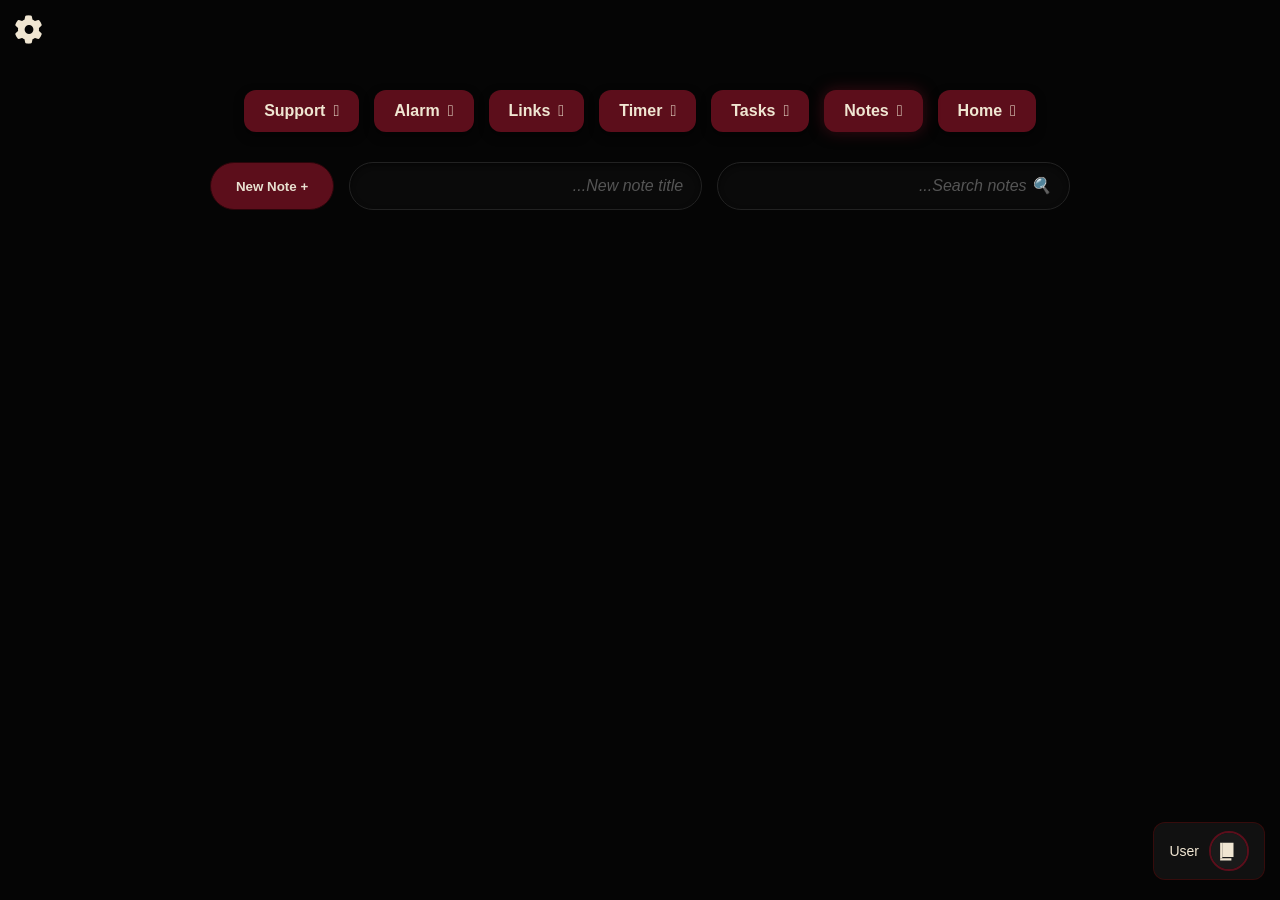
<file: notes.html>
<!DOCTYPE html>
<html lang="fa" dir="rtl">
<head>
    <meta charset="UTF-8">
    <meta name="viewport" content="width=device-width, initial-scale=1.0">
    <title>Notes - My Study Planner</title>
    <link rel="icon" type="image/png" href="icon-192x192.png">
    <link rel="stylesheet" href="https://cdnjs.cloudflare.com/ajax/libs/font-awesome/6.4.0/css/all.min.css">
    <link rel="stylesheet" href="style.css">
    <script src="app-loader.js"></script>
    <style>
        :root {
            --bg-main: #050505; --bg-card: #111111; --burgundy-dark: #2a050a;
            --burgundy-light: #5c0e1b; --cream: #e8e0d0; --beige: #a89b8c; --hanai: #7a3e28;
        }
        * { margin: 0; padding: 0; box-sizing: border-box; font-family: 'Segoe UI', Tahoma, Geneva, Verdana, sans-serif; }
        body { background-color: var(--bg-main); color: var(--cream); display: flex; justify-content: center; min-height: 100vh; padding: 20px; }
        
        .app-wrapper { width: 100%; max-width: 900px; display: flex; flex-direction: column; gap: 20px; }

        .navbar { display: flex; justify-content: center; gap: 15px; flex-wrap: wrap; margin-bottom: 10px; }
        .nav-btn {
            background-color: var(--bg-card); color: var(--beige); text-decoration: none;
            padding: 10px 20px; border-radius: 12px; border: 1px solid var(--burgundy-dark);
            display: flex; align-items: center; gap: 8px; font-weight: bold; transition: all 0.3s ease;
            box-shadow: 0 4px 10px rgba(0,0,0,0.5);
        }
        .nav-btn:hover { background-color: var(--burgundy-dark); color: var(--cream); transform: translateY(-2px); }
        .nav-btn.active { background-color: var(--burgundy-light); color: var(--cream); border-color: var(--cream); box-shadow: 0 0 15px rgba(92, 14, 27, 0.6); }

        .controls { display: flex; gap: 15px; margin-bottom: 15px; flex-wrap: wrap; }
        .search-box, .new-note-input {
            flex: 1; min-width: 200px; padding: 14px 18px; 
            background-color: #0a0a0a; border: 1px solid #222; border-radius: 30px;
            color: var(--cream); outline: none; font-size: 1rem; transition: all 0.3s ease;
            box-shadow: inset 0 2px 5px rgba(0,0,0,0.5);
        }
        .search-box:focus, .new-note-input:focus { border-color: var(--burgundy-light); background-color: #111; box-shadow: 0 0 15px rgba(92, 14, 27, 0.3); }
        ::placeholder { color: #555; font-style: italic; }
        
        .btn-primary { background-color: var(--burgundy-light); color: var(--cream); border: 1px solid var(--burgundy-dark); padding: 12px 25px; border-radius: 30px; cursor: pointer; font-weight: bold; transition: 0.3s; }
        .btn-primary:hover { background-color: var(--burgundy-dark); transform: scale(1.05); }

        .notes-list { display: grid; grid-template-columns: repeat(auto-fill, minmax(200px, 1fr)); gap: 15px; margin-bottom: 20px; }
        .note-card { background-color: var(--bg-card); border: 1px solid var(--burgundy-dark); padding: 15px; border-radius: 12px; cursor: pointer; transition: 0.3s; box-shadow: 0 4px 6px rgba(0,0,0,0.3); }
        .note-card:hover { border-color: var(--hanai); transform: translateY(-3px); }
        .note-card.active { border-color: var(--cream); background-color: var(--burgundy-dark); }
        .note-title { font-size: 1.1rem; font-weight: bold; margin-bottom: 8px; color: var(--cream); }
        .note-preview { font-size: 0.85rem; color: var(--beige); white-space: nowrap; overflow: hidden; text-overflow: ellipsis; }

        .editor-container { background-color: var(--bg-card); border: 1px solid var(--burgundy-dark); border-radius: 15px; padding: 20px; display: none; flex-direction: column; gap: 15px; box-shadow: 0 10px 30px rgba(0,0,0,0.8); }
        .editor-header { display: flex; justify-content: space-between; align-items: center; }
        .editor-title { font-size: 1.2rem; color: var(--burgundy-light); font-weight: bold; }
        .delete-note-btn { color: var(--burgundy-light); background: none; border: none; cursor: pointer; font-size: 1.2rem; transition: 0.3s; }
        .delete-note-btn:hover { color: red; transform: scale(1.2); }

        .highlighter-tools { display: flex; align-items: center; gap: 10px; margin-bottom: 10px; padding-bottom: 15px; border-bottom: 1px solid var(--burgundy-dark); flex-wrap: wrap;}
        .highlighter-btn { background: #333; color: var(--cream); border: none; padding: 8px 15px; border-radius: 8px; cursor: pointer; font-weight: bold; display: flex; align-items: center; gap: 5px; transition: 0.3s; }
        .highlighter-btn.active { background: var(--burgundy-light); box-shadow: 0 0 10px rgba(92,14,27,0.8); }
        
        .colors-container { display: none; gap: 10px; }
        .colors-container.show { display: flex; }
        
        .color-btn { width: 30px; height: 30px; border-radius: 50%; border: 2px solid var(--beige); cursor: pointer; transition: 0.2s; }
        .color-btn:hover { transform: scale(1.15); border-color: var(--cream); }
        .color-btn.selected { border-color: var(--cream); transform: scale(1.15); box-shadow: 0 0 10px rgba(255,255,255,0.5); }

        .notepad {
            width: 100%; min-height: 300px; padding: 15px; background-color: #1a1a1a;
            border: 1px solid var(--burgundy-dark); border-radius: 10px; color: var(--cream);
            font-size: 1.2rem; line-height: 2; outline: none; overflow-y: auto;
            -webkit-user-select: text; user-select: text;
            /* این دو خط مشکل جهت متن رو حل می‌کنن */
            unicode-bidi: plaintext; 
            text-align: start;
        }
        .notepad:focus { border-color: var(--burgundy-light); box-shadow: 0 0 10px rgba(92,14,27,0.3); }

        .notepad.eraser-mode { cursor: cell; -webkit-user-select: none; user-select: none; }
        
        .word-highlight { border-radius: 4px; padding: 2px 4px; margin: 0 2px; cursor: pointer; transition: 0.2s; }
        .word-highlight:hover { opacity: 0.8; }

        .modal-overlay { display: none; position: fixed; top: 0; left: 0; width: 100%; height: 100%; background-color: rgba(0, 0, 0, 0.85); backdrop-filter: blur(5px); z-index: 1000; justify-content: center; align-items: center; }
        .modal-box { background-color: var(--bg-card); border: 1px solid var(--burgundy-light); padding: 30px; border-radius: 20px; width: 90%; max-width: 350px; box-shadow: 0 20px 50px rgba(0,0,0,0.9); animation: fadeIn 0.3s ease; text-align: center; }
        .modal-box h3 { color: var(--cream); margin-bottom: 15px; }
        .modal-btns { display: flex; gap: 10px; margin-top: 20px; }
        .btn-modal { flex: 1; padding: 12px; border-radius: 10px; font-weight: bold; cursor: pointer; border: none; transition: 0.3s; }
        .btn-yes { background-color: var(--burgundy-light); color: var(--cream); }
        .btn-yes:hover { background-color: var(--burgundy-dark); }
        .btn-no { background-color: #333; color: var(--cream); }
        .btn-no:hover { background-color: #555; }

        @keyframes fadeIn { from { opacity: 0; transform: scale(0.9); } to { opacity: 1; transform: scale(1); } }
    </style>
</head>
<body>

<div class="app-wrapper">
    <nav class="navbar">
        <a href="index.html" class="nav-btn"><i class="fa-solid fa-house"></i> Home</a>
        <a href="notes.html" class="nav-btn active"><i class="fa-solid fa-book-open"></i> Notes</a>
        <a href="tasks.html" class="nav-btn"><i class="fa-solid fa-list-check"></i> Tasks</a>
        <a href="timer.html" class="nav-btn"><i class="fa-solid fa-clock"></i> Timer</a>
        <a href="links.html" class="nav-btn"><i class="fa-solid fa-link"></i> Links</a>
        <a href="alarm.html" class="nav-btn"><i class="fa-solid fa-bell"></i> Alarm</a>
        <a href="support.html" class="nav-btn"><i class="fa-solid fa-headset"></i> Support</a>
    </nav>

    <div class="controls">
        <input type="text" class="search-box" id="searchBox" placeholder="🔍 Search notes..." oninput="renderNotes()">
        <input type="text" class="new-note-input" id="newNoteTitle" placeholder="New note title...">
        <button class="btn-primary" onclick="createNote()"><i class="fa-solid fa-plus"></i> New Note</button>
    </div>

    <div class="notes-list" id="notesList"></div>

    <div class="editor-container" id="editorContainer">
        <div class="editor-header">
            <div class="editor-title" id="currentNoteTitle"></div>
            <button class="delete-note-btn" onclick="askDeleteNote()"><i class="fa-solid fa-trash"></i></button>
        </div>
        
        <div class="highlighter-tools">
            <button class="highlighter-btn" id="highlighterBtn" onclick="toggleColors()">
                <i class="fa-solid fa-highlighter"></i> Highlighter
            </button>
            <div class="colors-container" id="colorsContainer">
                <div class="color-btn" style="background: #e6d5a8;" onclick="selectColor('#e6d5a8', '#000', this)"></div>
                <div class="color-btn" style="background: rgba(128, 0, 32, 0.7);" onclick="selectColor('rgba(128, 0, 32, 0.7)', '#fff', this)"></div>
                <div class="color-btn" style="background: #556b2f;" onclick="selectColor('#556b2f', '#fff', this)"></div>
                <div class="color-btn" style="background: #1a2a3a;" onclick="selectColor('#1a2a3a', '#fff', this)"></div>
                <div class="color-btn" style="background: #a0522d;" onclick="selectColor('#a0522d', '#fff', this)"></div>
            </div>
            <button class="highlighter-btn" id="eraserBtn" onclick="toggleEraser()">
                <i class="fa-solid fa-eraser"></i> Eraser
            </button>
        </div>

        <div class="notepad" id="notepad" contenteditable="true"></div>
    </div>
</div>

<div class="modal-overlay" id="deleteModal">
    <div class="modal-box">
        <h3>Delete Note?</h3>
        <div class="modal-btns">
            <button class="btn-modal btn-yes" onclick="confirmDeleteNote()">Yes</button>
            <button class="btn-modal btn-no" onclick="closeModal('deleteModal')">Cancel</button>
        </div>
    </div>
</div>

<div class="modal-overlay" id="errorModal">
    <div class="modal-box">
        <h3 style="color: var(--burgundy-light);">Oops!</h3>
        <p id="errorText" style="color: var(--beige); margin-bottom: 20px;"></p>
        <button class="btn-modal btn-no" style="width: 100%;" onclick="closeModal('errorModal')">OK</button>
    </div>
</div>

<script>
    let notes = JSON.parse(localStorage.getItem('friendNotesList')) || [];
    let currentNoteId = null;
    let isHighlighterActive = false;
    let isEraserActive = false;
    let activeColor = '#e6d5a8';
    let activeTextColor = '#000';

    function openModal(id) { document.getElementById(id).style.display = 'flex'; }
    function closeModal(id) { document.getElementById(id).style.display = 'none'; }

    function showError(msg) { document.getElementById('errorText').innerText = msg; openModal('errorModal'); }

    function createNote() {
        const titleInput = document.getElementById('newNoteTitle');
        const title = titleInput.value.trim();
        if (!title) { showError("Please enter a title for the note!"); return; }
        const newNote = { id: Date.now().toString(), title: title, content: "" };
        notes.unshift(newNote);
        titleInput.value = '';
        saveData(); renderNotes(); openNote(newNote.id);
    }

    function saveData() { localStorage.setItem('friendNotesList', JSON.stringify(notes)); }

    function renderNotes() {
        const list = document.getElementById('notesList');
        const searchTerm = document.getElementById('searchBox').value.toLowerCase();
        list.innerHTML = '';
        notes.filter(n => n.title.toLowerCase().includes(searchTerm)).forEach(note => {
            const card = document.createElement('div');
            card.className = `note-card ${note.id === currentNoteId ? 'active' : ''}`;
            card.onclick = () => openNote(note.id);
            const tempDiv = document.createElement('div');
            tempDiv.innerHTML = note.content;
            const plainText = tempDiv.textContent || tempDiv.innerText || "";
            card.innerHTML = `<div class="note-title">${note.title}</div><div class="note-preview">${plainText.substring(0, 50) || 'Empty note...'}</div>`;
            list.appendChild(card);
        });
    }

    function openNote(id) {
        const note = notes.find(n => n.id === id);
        if (!note) return;
        currentNoteId = id;
        document.getElementById('editorContainer').style.display = 'flex';
        document.getElementById('currentNoteTitle').innerText = note.title;
        document.getElementById('notepad').innerHTML = note.content;
        renderNotes();
    }

    function askDeleteNote() { if (currentNoteId) openModal('deleteModal'); }
    function confirmDeleteNote() {
        notes = notes.filter(n => n.id !== currentNoteId);
        currentNoteId = null;
        saveData();
        document.getElementById('editorContainer').style.display = 'none';
        renderNotes(); closeModal('deleteModal');
    }

    document.getElementById('notepad').addEventListener('input', function() {
        if (!currentNoteId) return;
        const note = notes.find(n => n.id === currentNoteId);
        if (note) { note.content = this.innerHTML; saveData(); renderNotes(); }
    });

    // --- سیستم ماژیک ---
    function toggleColors() {
        const colors = document.getElementById('colorsContainer');
        const btn = document.getElementById('highlighterBtn');
        colors.classList.toggle('show');
        btn.classList.toggle('active');
        if (!colors.classList.contains('show')) { isHighlighterActive = false; }
        
        if (colors.classList.contains('show') && isEraserActive) {
            toggleEraser();
        }
    }

    function selectColor(bg, fg, element) {
        activeColor = bg; activeTextColor = fg; isHighlighterActive = true;
        document.querySelectorAll('.color-btn').forEach(btn => btn.classList.remove('selected'));
        element.classList.add('selected');

        if (isEraserActive) {
            toggleEraser();
        }
    }

    // --- سیستم پاک‌کن ---
    function toggleEraser() {
        isEraserActive = !isEraserActive;
        const eraserBtn = document.getElementById('eraserBtn');
        const notepad = document.getElementById('notepad');

        if (isEraserActive) {
            isHighlighterActive = false;
            document.getElementById('highlighterBtn').classList.remove('active');
            document.getElementById('colorsContainer').classList.remove('show');

            eraserBtn.classList.add('active');
            notepad.classList.add('eraser-mode');
        } else {
            eraserBtn.classList.remove('active');
            notepad.classList.remove('eraser-mode');
        }
    }

    // --- منطق هایلایت با انتخاب متن ---
    const notepadEl = document.getElementById('notepad');

    function applyHighlight() {
        if (!isHighlighterActive || isEraserActive) return;

        const selection = window.getSelection();
        if (selection.rangeCount === 0) return;

        const range = selection.getRangeAt(0);
        const selectedText = selection.toString().trim();
        if (selectedText.length === 0) return;

        if (!notepadEl.contains(range.commonAncestorContainer)) return;

        const span = document.createElement('span');
        span.className = 'word-highlight';
        span.style.backgroundColor = activeColor;
        span.style.color = activeTextColor;

        span.appendChild(range.extractContents());
        range.insertNode(span);
        selection.removeAllRanges();
        notepadEl.dispatchEvent(new Event('input'));
    }

    notepadEl.addEventListener('mouseup', function(e) {
        setTimeout(applyHighlight, 10);
    });

    notepadEl.addEventListener('touchend', function(e) {
        if (isEraserActive) return;
        setTimeout(applyHighlight, 50);
    });

    // --- منطق پاک‌کن (کشیدن) ---
    let isDrawing = false;

    function eraseAtPoint(x, y) {
        const element = document.elementFromPoint(x, y);
        if (element && element.classList.contains('word-highlight')) {
            const text = element.innerText;
            const textNode = document.createTextNode(text);
            element.parentNode.replaceChild(textNode, element);
            notepadEl.dispatchEvent(new Event('input'));
        }
    }

    notepadEl.addEventListener('mousedown', function(e) {
        if (isEraserActive) {
            isDrawing = true;
            eraseAtPoint(e.clientX, e.clientY);
            e.preventDefault();
        }
    });

    notepadEl.addEventListener('mousemove', function(e) {
        if (isDrawing && isEraserActive) {
            eraseAtPoint(e.clientX, e.clientY);
            e.preventDefault();
        }
    });

    document.addEventListener('mouseup', function() {
        isDrawing = false;
    });

    notepadEl.addEventListener('touchstart', function(e) {
        if (isEraserActive) {
            isDrawing = true;
            const touch = e.touches[0];
            eraseAtPoint(touch.clientX, touch.clientY);
            e.preventDefault();
        }
    }, { passive: false });

    notepadEl.addEventListener('touchmove', function(e) {
        if (isDrawing && isEraserActive) {
            const touch = e.touches[0];
            eraseAtPoint(touch.clientX, touch.clientY);
            e.preventDefault();
        }
    }, { passive: false });

    document.addEventListener('touchend', function() {
        isDrawing = false;
    });

    renderNotes();
</script>

</body>
</html>
</file>
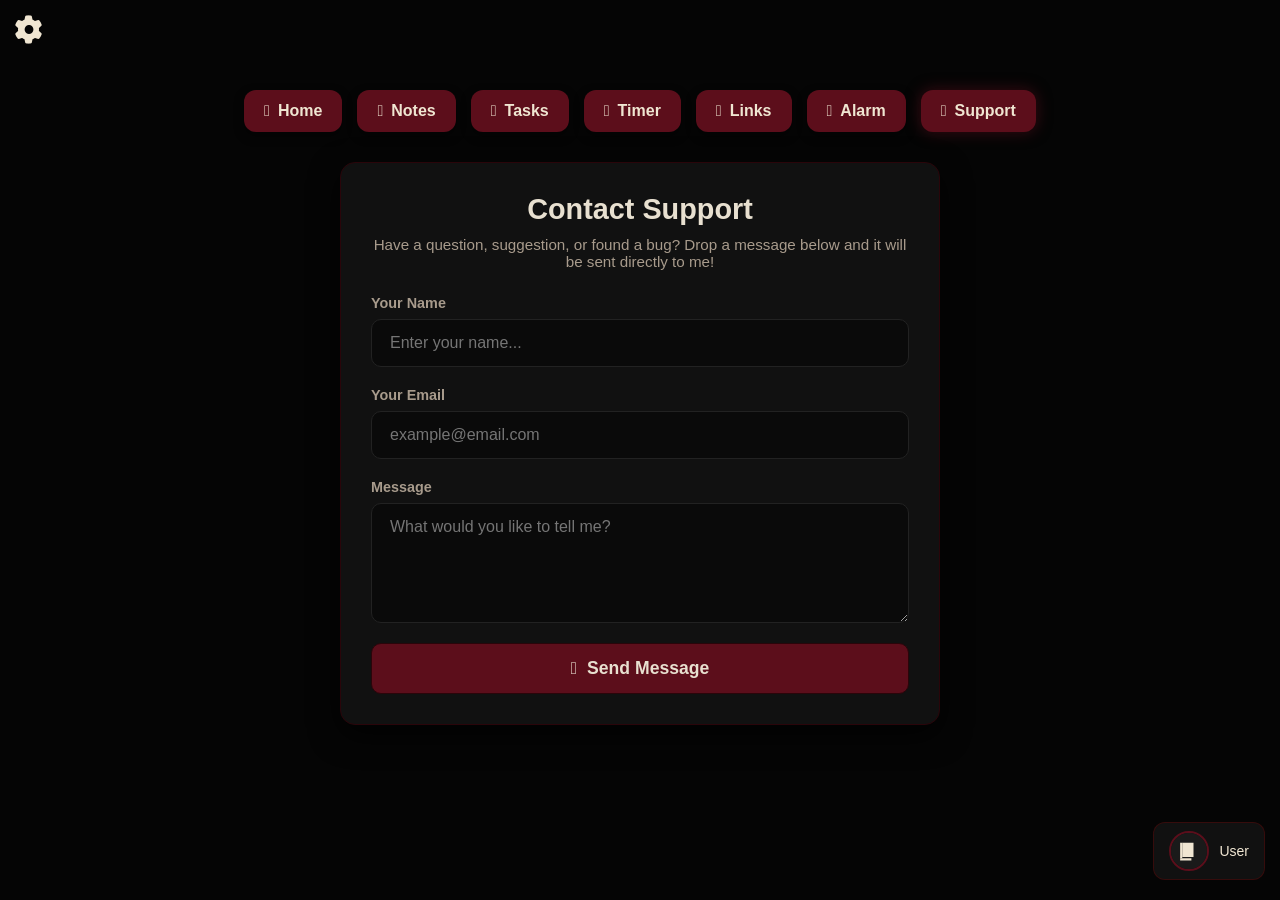
<file: support.html>
<!DOCTYPE html>
<html lang="en">
<head>
    <meta charset="UTF-8">
    <meta name="viewport" content="width=device-width, initial-scale=1.0">
    <title>Support - My Study Planner</title>
    <link rel="icon" type="image/png" href="icon-192x192.png">
    <link rel="stylesheet" href="https://cdnjs.cloudflare.com/ajax/libs/font-awesome/6.4.0/css/all.min.css">
    <link rel="stylesheet" href="style.css">
    <script src="app-loader.js"></script>
    <style>
        :root {
            --bg-main: #050505; --bg-card: #111111; --burgundy-dark: #2a050a;
            --burgundy-light: #5c0e1b; --cream: #e8e0d0; --beige: #a89b8c;
        }
        * { margin: 0; padding: 0; box-sizing: border-box; font-family: 'Segoe UI', Tahoma, Geneva, Verdana, sans-serif; }
        
        /* این خط تنظیمات جهت خودکار رو داره */
        body { 
            background-color: var(--bg-main); 
            color: var(--cream); 
            display: flex; 
            justify-content: center; 
            min-height: 100vh; 
            padding: 20px; 
            unicode-bidi: plaintext;
            text-align: start;
        }
        
        .app-wrapper { width: 100%; max-width: 900px; display: flex; flex-direction: column; gap: 20px; }

        .navbar { display: flex; justify-content: center; gap: 15px; flex-wrap: wrap; margin-bottom: 10px; }
        .nav-btn {
            background-color: var(--bg-card); color: var(--beige); text-decoration: none;
            padding: 10px 20px; border-radius: 12px; border: 1px solid var(--burgundy-dark);
            display: flex; align-items: center; gap: 8px; font-weight: bold; transition: all 0.3s ease;
            box-shadow: 0 4px 10px rgba(0,0,0,0.5);
        }
        .nav-btn:hover { background-color: var(--burgundy-dark); color: var(--cream); transform: translateY(-2px); }
        .nav-btn.active { background-color: var(--burgundy-light); color: var(--cream); border-color: var(--cream); box-shadow: 0 0 15px rgba(92, 14, 27, 0.6); }

        .support-container {
            background-color: var(--bg-card); border: 1px solid var(--burgundy-dark);
            border-radius: 15px; padding: 30px; box-shadow: 0 10px 30px rgba(0,0,0,0.8);
            max-width: 600px; margin: 0 auto; width: 100%; text-align: center;
        }
        .support-container h2 { color: var(--cream); margin-bottom: 10px; font-size: 1.8rem; }
        .support-container p { color: var(--beige); margin-bottom: 25px; font-size: 0.95rem; }

        .form-group { display: flex; flex-direction: column; gap: 8px; margin-bottom: 20px; text-align: left; }
        .form-group label { color: var(--beige); font-weight: bold; font-size: 0.9rem; }
        
        .form-control {
            width: 100%; padding: 14px 18px; background-color: #0a0a0a; 
            border: 1px solid #222; border-radius: 10px; color: var(--cream); 
            outline: none; font-size: 1rem; transition: all 0.3s ease;
        }
        .form-control:focus { border-color: var(--burgundy-light); background-color: #111; box-shadow: 0 0 15px rgba(92, 14, 27, 0.3); }
        textarea.form-control { resize: vertical; min-height: 120px; }

        .btn-send {
            background-color: var(--burgundy-light); color: var(--cream); 
            border: 1px solid var(--burgundy-dark); padding: 14px 25px; 
            border-radius: 10px; cursor: pointer; font-weight: bold; 
            font-size: 1.1rem; transition: 0.3s; width: 100%;
            display: flex; justify-content: center; align-items: center; gap: 10px;
        }
        .btn-send:hover { background-color: var(--burgundy-dark); transform: scale(1.02); }
        
        .success-msg {
            color: var(--cream); font-size: 1.2rem; font-weight: bold; 
            display: flex; flex-direction: column; align-items: center; gap: 15px;
            padding: 20px;
        }
        .success-msg i { color: #28a745; font-size: 3rem; }
    </style>
</head>
<body>

<div class="app-wrapper">
    <nav class="navbar">
        <a href="index.html" class="nav-btn"><i class="fa-solid fa-house"></i> Home</a>
        <a href="notes.html" class="nav-btn"><i class="fa-solid fa-book-open"></i> Notes</a>
        <a href="tasks.html" class="nav-btn"><i class="fa-solid fa-list-check"></i> Tasks</a>
        <a href="timer.html" class="nav-btn"><i class="fa-solid fa-clock"></i> Timer</a>
        <a href="links.html" class="nav-btn"><i class="fa-solid fa-link"></i> Links</a>
        <a href="alarm.html" class="nav-btn"><i class="fa-solid fa-bell"></i> Alarm</a>
        <a href="support.html" class="nav-btn active"><i class="fa-solid fa-headset"></i> Support</a>
    </nav>

    <div class="support-container">
        <h2>Contact Support</h2>
        <p>Have a question, suggestion, or found a bug? Drop a message below and it will be sent directly to me!</p>

        <form id="supportForm" action="https://formspree.io/f/mgaaqgnz" method="POST">
            <div class="form-group">
                <label for="name">Your Name</label>
                <input type="text" id="name" name="name" class="form-control" placeholder="Enter your name..." required>
            </div>

            <div class="form-group">
                <label for="email">Your Email</label>
                <input type="email" id="email" name="email" class="form-control" placeholder="example@email.com" required>
            </div>

            <div class="form-group">
                <label for="message">Message</label>
                <textarea id="message" name="message" class="form-control" placeholder="What would you like to tell me?" required></textarea>
            </div>

            <button type="submit" class="btn-send">
                <i class="fa-solid fa-paper-plane"></i> Send Message
            </button>
        </form>
    </div>
</div>

<script>
    const form = document.getElementById('supportForm');
    
    form.addEventListener('submit', function(e) {
        e.preventDefault(); 
        
        const formData = new FormData(form);
        const submitBtn = form.querySelector('button[type="submit"]');
        
        submitBtn.innerHTML = '<i class="fa-solid fa-spinner fa-spin"></i> Sending...';
        submitBtn.disabled = true;

        fetch(form.action, {
            method: form.method,
            body: formData,
            headers: { 'Accept': 'application/json' }
        }).then(response => {
            if (response.ok) {
                form.innerHTML = `
                    <div class="success-msg">
                        <i class="fa-solid fa-circle-check"></i>
                        <span>Thanks! Your message has been sent successfully.</span>
                    </div>
                `;
            } else {
                alert("Oops! Something went wrong. Please try again.");
                submitBtn.innerHTML = '<i class="fa-solid fa-paper-plane"></i> Send Message';
                submitBtn.disabled = false;
            }
        }).catch(error => {
            alert("Oops! Something went wrong. Please check your connection.");
            submitBtn.innerHTML = '<i class="fa-solid fa-paper-plane"></i> Send Message';
            submitBtn.disabled = false;
        });
    });
</script>

</body>
</html>
</file>
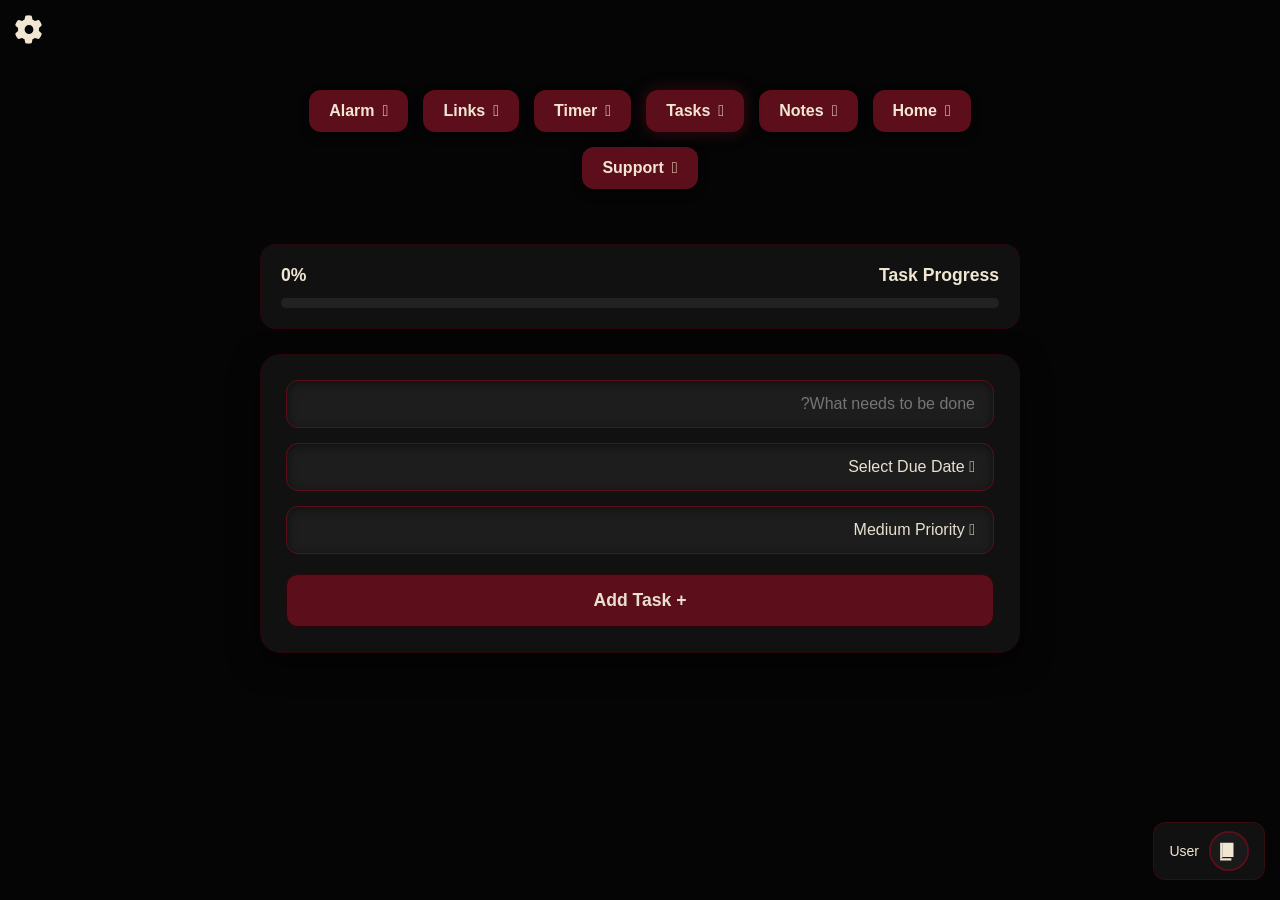
<file: tasks.html>
<!DOCTYPE html>
<html lang="fa" dir="rtl">
<head>
    <meta charset="UTF-8">
    <meta name="viewport" content="width=device-width, initial-scale=1.0">
    <title>Tasks - My Study Planner</title>
    <link rel="icon" type="image/png" href="icon-192x192.png">
    <link rel="stylesheet" href="https://cdnjs.cloudflare.com/ajax/libs/font-awesome/6.4.0/css/all.min.css">
    <link rel="stylesheet" href="style.css">
    <script src="app-loader.js"></script>
    <style>
        :root {
            --bg-main: #050505; --bg-card: #111111; --burgundy-dark: #2a050a;
            --burgundy-light: #5c0e1b; --cream: #e8e0d0; --beige: #a89b8c; --hanai: #7a3e28;
            --green: #4caf50; --yellow: #ffc107; --red: #f44336;
        }
        * { margin: 0; padding: 0; box-sizing: border-box; font-family: 'Segoe UI', Tahoma, Geneva, Verdana, sans-serif; }
        body { background-color: var(--bg-main); color: var(--cream); display: flex; justify-content: center; min-height: 100vh; padding: 20px; }
        
        .app-wrapper { width: 100%; max-width: 800px; display: flex; flex-direction: column; gap: 25px; }

        .navbar { display: flex; justify-content: center; gap: 15px; flex-wrap: wrap; }
        .nav-btn {
            background-color: var(--bg-card); color: var(--beige); text-decoration: none;
            padding: 10px 20px; border-radius: 12px; border: 1px solid var(--burgundy-dark);
            display: flex; align-items: center; gap: 8px; font-weight: bold; transition: all 0.3s ease;
            box-shadow: 0 4px 10px rgba(0,0,0,0.5);
        }
        .nav-btn:hover { background-color: var(--burgundy-dark); color: var(--cream); transform: translateY(-2px); }
        .nav-btn.active { background-color: var(--burgundy-light); color: var(--cream); border-color: var(--cream); box-shadow: 0 0 15px rgba(92, 14, 27, 0.6); }

        .progress-container { background-color: var(--bg-card); border: 1px solid var(--burgundy-dark); border-radius: 15px; padding: 20px; }
        .progress-header { display: flex; justify-content: space-between; margin-bottom: 12px; font-weight: bold; font-size: 1.1rem; }
        .progress-bar-bg { width: 100%; height: 10px; background-color: #222; border-radius: 10px; overflow: hidden; }
        .progress-bar-fill { height: 100%; width: 0%; background: linear-gradient(90deg, var(--burgundy-light), var(--hanai)); border-radius: 10px; transition: width 0.5s ease; }

        .task-form { background-color: var(--bg-card); border: 1px solid var(--burgundy-dark); padding: 25px; border-radius: 20px; display: flex; flex-direction: column; gap: 15px; box-shadow: 0 10px 30px rgba(0,0,0,0.6); }
        
        .input-field {
            width: 100%; padding: 14px 18px; background-color: rgba(255, 255, 255, 0.05);
            border: 1px solid var(--burgundy-light); border-radius: 12px; color: var(--cream); 
            outline: none; transition: 0.3s; font-size: 1rem; box-shadow: inset 0 2px 10px rgba(0,0,0,0.5);
            cursor: pointer;
        }
        .input-field:focus { background-color: rgba(255, 255, 255, 0.1); border-color: var(--hanai); box-shadow: 0 0 15px rgba(92, 14, 27, 0.4); }

        .btn-add { background-color: var(--burgundy-light); color: var(--cream); border: 1px solid var(--burgundy-dark); padding: 15px; border-radius: 12px; cursor: pointer; font-weight: bold; font-size: 1.1rem; transition: 0.3s; width: 100%; margin-top: 5px; }
        .btn-add:hover { background-color: var(--burgundy-dark); transform: scale(1.02); }

        .task-list { list-style: none; display: flex; flex-direction: column; gap: 12px; }
        .task-item { background-color: var(--bg-card); border: 1px solid var(--burgundy-dark); padding: 18px; border-radius: 15px; display: flex; justify-content: space-between; align-items: center; border-right: 6px solid #fff; transition: 0.3s; }
        .task-item:hover { background-color: #1a1a1a; }
        .task-item.done { opacity: 0.5; border-right-color: var(--green) !important; }
        .task-item.done .task-text { text-decoration: line-through; color: #888; }

        .task-info { display: flex; flex-direction: column; gap: 8px; flex: 1; }
        .task-text { font-size: 1.15rem; font-weight: bold; color: var(--cream); }
        .task-meta { font-size: 0.85rem; color: var(--beige); display: flex; gap: 15px; }
        
        .task-actions { display: flex; gap: 15px; }
        .action-btn { background: none; border: none; font-size: 1.4rem; cursor: pointer; transition: 0.2s; }
        .action-btn:hover { transform: scale(1.2); }
        .btn-done { color: var(--green); }
        .btn-delete { color: var(--red); }

        .prio-High { border-right-color: var(--red); }
        .prio-Medium { border-right-color: var(--yellow); }
        .prio-Low { border-right-color: var(--green); }

        /* مودال‌ها (پاپ‌آپ‌ها) */
        .modal-overlay { display: none; position: fixed; top: 0; left: 0; width: 100%; height: 100%; background-color: rgba(0, 0, 0, 0.85); backdrop-filter: blur(5px); z-index: 1000; justify-content: center; align-items: center; }
        .modal-box { background-color: var(--bg-card); border: 1px solid var(--burgundy-light); padding: 25px; border-radius: 20px; width: 90%; max-width: 350px; box-shadow: 0 20px 50px rgba(0,0,0,0.9); animation: fadeIn 0.3s ease; text-align: center; }
        .modal-box h3 { color: var(--cream); margin-bottom: 20px; font-size: 1.2rem; }
        
        .select-btn { display: flex; justify-content: space-between; align-items: center; background: rgba(255,255,255,0.05); border: 1px solid #333; color: var(--cream); padding: 15px; border-radius: 12px; margin-bottom: 10px; cursor: pointer; transition: 0.3s; font-size: 1rem; }
        .select-btn:hover { background: var(--burgundy-dark); border-color: var(--burgundy-light); }
        .select-btn.selected { border-color: var(--cream); background: var(--burgundy-dark); }
        
        .modal-close { background-color: #333; color: var(--cream); border: none; padding: 12px; border-radius: 10px; font-weight: bold; cursor: pointer; width: 100%; margin-top: 15px; transition: 0.3s; }
        .modal-close:hover { background-color: #555; }

        .calendar-grid { display: grid; grid-template-columns: repeat(7, 1fr); gap: 5px; margin-bottom: 15px; direction: ltr; }
        .cal-day-name { color: var(--beige); font-size: 0.8rem; font-weight: bold; margin-bottom: 5px; }
        .cal-day { padding: 10px 5px; border-radius: 8px; background: rgba(255,255,255,0.05); cursor: pointer; transition: 0.2s; font-size: 0.9rem; }
        .cal-day:hover { background: var(--burgundy-dark); }
        .cal-day.selected { background: var(--burgundy-light); color: var(--cream); font-weight: bold; }
        .cal-day.empty { background: transparent; cursor: default; }

        @keyframes fadeIn { from { opacity: 0; transform: translateY(-10px); } to { opacity: 1; transform: translateY(0); } }
    </style>
</head>
<body>

<div class="app-wrapper">
    <nav class="navbar">
        <a href="index.html" class="nav-btn"><i class="fa-solid fa-house"></i> Home</a>
        <a href="notes.html" class="nav-btn"><i class="fa-solid fa-book-open"></i> Notes</a>
        <a href="tasks.html" class="nav-btn active"><i class="fa-solid fa-list-check"></i> Tasks</a>
        <a href="timer.html" class="nav-btn"><i class="fa-solid fa-clock"></i> Timer</a>
        <a href="links.html" class="nav-btn"><i class="fa-solid fa-link"></i> Links</a>
        <a href="alarm.html" class="nav-btn"><i class="fa-solid fa-bell"></i> Alarm</a>
        <a href="support.html" class="nav-btn"><i class="fa-solid fa-headset"></i> Support</a>
    </nav>

    <div class="progress-container">
        <div class="progress-header"><span>Task Progress</span><span id="progressText">0%</span></div>
        <div class="progress-bar-bg"><div class="progress-bar-fill" id="progressBar"></div></div>
    </div>

    <div class="task-form">
        <input type="text" id="taskInput" class="input-field" placeholder="What needs to be done?">
        <div id="dateDisplay" class="input-field" onclick="openModal('dateModal')"><i class="fa-regular fa-calendar"></i> Select Due Date</div>
        <div id="priorityDisplay" class="input-field" onclick="openModal('priorityModal')"><i class="fa-solid fa-flag"></i> <span>Medium Priority</span></div>
        <button class="btn-add" onclick="addTask()"><i class="fa-solid fa-plus"></i> Add Task</button>
    </div>

    <ul class="task-list" id="taskList"></ul>
</div>

<!-- مودال تقویم -->
<div class="modal-overlay" id="dateModal">
    <div class="modal-box">
        <h3>Select Date</h3>
        <div style="display:flex; justify-content:space-between; margin-bottom:10px;">
            <button onclick="changeMonth(-1)" style="background:none; border:none; color:var(--cream); cursor:pointer;"><i class="fa-solid fa-chevron-right"></i></button>
            <span id="monthYearDisplay" style="font-weight:bold;"></span>
            <button onclick="changeMonth(1)" style="background:none; border:none; color:var(--cream); cursor:pointer;"><i class="fa-solid fa-chevron-left"></i></button>
        </div>
        <div class="calendar-grid" id="calendarGrid"></div>
        <button class="modal-close" onclick="closeModal('dateModal')">Cancel</button>
    </div>
</div>

<!-- مودال اولویت -->
<div class="modal-overlay" id="priorityModal">
    <div class="modal-box">
        <h3>Select Priority</h3>
        <div class="select-btn" onclick="setPriority('High', this)"><span>🔴 High Priority</span><i class="fa-solid fa-check" style="opacity:0; color:var(--green);"></i></div>
        <div class="select-btn selected" onclick="setPriority('Medium', this)"><span>🟡 Medium Priority</span><i class="fa-solid fa-check" style="color:var(--green);"></i></div>
        <div class="select-btn" onclick="setPriority('Low', this)"><span>🟢 Low Priority</span><i class="fa-solid fa-check" style="opacity:0; color:var(--green);"></i></div>
        <button class="modal-close" onclick="closeModal('priorityModal')">Cancel</button>
    </div>
</div>

<!-- مودال خطا (جایگزین alert زشت) -->
<div class="modal-overlay" id="errorModal">
    <div class="modal-box">
        <h3 style="color: var(--burgundy-light);">Oops!</h3>
        <p id="errorText" style="color: var(--beige); margin-bottom: 20px;"></p>
        <button class="modal-close" style="background-color: var(--burgundy-light);" onclick="closeModal('errorModal')">OK</button>
    </div>
</div>

<script>
    let tasks = JSON.parse(localStorage.getItem('friendTasks')) || [];
    let selectedDate = ''; let selectedPriority = 'Medium';
    let currentDate = new Date(); let currentMonth = currentDate.getMonth(); let currentYear = currentDate.getFullYear();

    function openModal(id) { document.getElementById(id).style.display = 'flex'; if(id === 'dateModal') renderCalendar(); }
    function closeModal(id) { document.getElementById(id).style.display = 'none'; }
    
    function showError(msg) {
        document.getElementById('errorText').innerText = msg;
        openModal('errorModal');
    }

    function renderCalendar() {
        const grid = document.getElementById('calendarGrid'); grid.innerHTML = '';
        const months = ["January", "February", "March", "April", "May", "June", "July", "August", "September", "October", "November", "December"];
        document.getElementById('monthYearDisplay').innerText = `${months[currentMonth]} ${currentYear}`;
        const daysInMonth = new Date(currentYear, currentMonth + 1, 0).getDate(); const firstDay = new Date(currentYear, currentMonth, 1).getDay();
        const dayNames = ['Su', 'Mo', 'Tu', 'We', 'Th', 'Fr', 'Sa'];
        dayNames.forEach(day => { const el = document.createElement('div'); el.className = 'cal-day-name'; el.innerText = day; grid.appendChild(el); });
        for(let i=0; i<firstDay; i++) { const el = document.createElement('div'); el.className = 'cal-day empty'; grid.appendChild(el); }
        for(let i=1; i<=daysInMonth; i++) {
            const el = document.createElement('div'); el.className = 'cal-day'; el.innerText = i;
            const formattedMonth = (currentMonth + 1).toString().padStart(2, '0'); const formattedDay = i.toString().padStart(2, '0');
            const dateStr = `${currentYear}-${formattedMonth}-${formattedDay}`;
            el.onclick = () => { selectedDate = dateStr; document.getElementById('dateDisplay').innerHTML = `<i class="fa-regular fa-calendar"></i> ${dateStr}`; closeModal('dateModal'); };
            grid.appendChild(el);
        }
    }

    function changeMonth(dir) { currentMonth += dir; if(currentMonth > 11) { currentMonth = 0; currentYear++; } if(currentMonth < 0) { currentMonth = 11; currentYear--; } renderCalendar(); }
    
    function setPriority(level, el) {
        selectedPriority = level;
        document.getElementById('priorityDisplay').innerHTML = `<i class="fa-solid fa-flag"></i> <span>${level} Priority</span>`;
        document.querySelectorAll('.select-btn').forEach(btn => { btn.classList.remove('selected'); btn.querySelector('i').style.opacity = '0'; });
        el.classList.add('selected'); el.querySelector('i').style.opacity = '1'; closeModal('priorityModal');
    }

    function saveTasks() { localStorage.setItem('friendTasks', JSON.stringify(tasks)); updateProgress(); }

    function addTask() {
        const text = document.getElementById('taskInput').value.trim();
        if (!text) {
            showError("Please enter a task description!");
            return;
        }
        const newTask = { id: Date.now().toString(), text: text, date: selectedDate || 'No due date', priority: selectedPriority, done: false };
        tasks.push(newTask); document.getElementById('taskInput').value = '';
        selectedDate = ''; document.getElementById('dateDisplay').innerHTML = `<i class="fa-regular fa-calendar"></i> Select Due Date`;
        saveTasks(); renderTasks();
    }

    function renderTasks() {
        const list = document.getElementById('taskList'); list.innerHTML = '';
        tasks.sort((a, b) => a.done - b.done);
        tasks.forEach(task => {
            const li = document.createElement('li');
            li.className = `task-item prio-${task.priority} ${task.done ? 'done' : ''}`;
            li.style.animation = 'fadeIn 0.3s ease';
            li.innerHTML = `
                <div class="task-info">
                    <span class="task-text">${task.text}</span>
                    <div class="task-meta"><span><i class="fa-regular fa-calendar"></i> ${task.date}</span><span><i class="fa-solid fa-flag"></i> ${task.priority}</span></div>
                </div>
                <div class="task-actions">
                    <button class="action-btn btn-done" onclick="toggleTask('${task.id}')"><i class="fa-solid ${task.done ? 'fa-rotate-left' : 'fa-check'}"></i></button>
                    <button class="action-btn btn-delete" onclick="deleteTask('${task.id}')"><i class="fa-solid fa-trash"></i></button>
                </div>`;
            list.appendChild(li);
        });
        updateProgress();
    }

    function toggleTask(id) { const task = tasks.find(t => t.id === id); if (task) { task.done = !task.done; saveTasks(); renderTasks(); } }
    function deleteTask(id) { tasks = tasks.filter(t => t.id !== id); saveTasks(); renderTasks(); }
    
    function updateProgress() {
        if (tasks.length === 0) { document.getElementById('progressBar').style.width = '0%'; document.getElementById('progressText').innerText = '0%'; return; }
        const doneCount = tasks.filter(t => t.done).length; const percentage = Math.round((doneCount / tasks.length) * 100);
        document.getElementById('progressBar').style.width = `${percentage}%`; document.getElementById('progressText').innerText = `${percentage}%`;
    }

    renderTasks();
</script>

</body>
</html>
</file>
<file: style.css>
/* ==========================================
   ۱. متغیرها
   ========================================== */
:root {
    --bg-main: #0a0a0a;
    --bg-card: #111111;
    --accent: #5c0e1b;
    --text-color: #f0e6d2;
    --border-color: rgba(139, 0, 0, 0.3);
}

body.light-mode {
    --bg-main: #fdfbf7;
    --bg-card: #ffffff;
    --text-color: #3b1f1f;
    --border-color: rgba(0, 0, 0, 0.1);
}

/* ==========================================
   ۲. استایل‌های کلی و ریست
   ========================================== */
* {
    box-sizing: border-box;
    font-family: 'Segoe UI', Tahoma, Geneva, Verdana, sans-serif !important;
}

body {
    background-color: var(--bg-main) !important;
    color: var(--text-color) !important;
    transition: background-color 0.3s, color 0.3s;
    overflow-x: hidden;
    margin: 0;
    padding: 0;
}

/* ==========================================
   ۳. چیدمان (دکمه‌ها و کادر اصلی)
   ========================================== */
.app-wrapper { 
    width: 100%; 
    max-width: 900px; 
    margin: 0 auto; 
    padding: 20px; 
}

.navbar { 
    display: flex; 
    justify-content: center; 
    flex-wrap: wrap; 
    gap: 10px; 
    margin-bottom: 30px; 
    margin-top: 50px; 
}

.nav-btn {
    background-color: var(--accent) !important;
    color: #f0e6d2 !important;
    border: none !important;
    border-radius: 12px !important;
    padding: 12px 20px !important;
    text-decoration: none !important;
    display: flex !important;
    align-items: center !important;
    gap: 8px !important;
    font-size: 16px !important;
    transition: opacity 0.3s ease !important;
}

.nav-btn:hover { 
    opacity: 0.8 !important; 
}

.dashboard-card {
    background: var(--bg-card) !important;
    border-radius: 20px;
    padding: 40px 20px;
    text-align: center;
    margin-bottom: 20px;
    border: 1px solid var(--border-color) !important;
}

.greeting { font-size: 2.5rem; margin-bottom: 10px; }
.clock { font-size: 3.5rem; font-weight: bold; color: var(--accent); margin: 15px auto; display: block; text-align: center; }
.date { font-size: 1.2rem; color: #aaa; margin-bottom: 20px; }
.quote-box { background: rgba(0, 0, 0, 0.3); padding: 20px; border-radius: 15px; font-style: italic; color: #ccc; border-left: 4px solid var(--accent); }

/* ==========================================
   ۴. دکمه چرخ‌دنده
   ========================================== */
#clean-settings-btn {
    position: fixed;
    top: 15px;
    left: 15px;
    z-index: 9999;
    background: transparent !important;
    border: none !important;
    box-shadow: none !important;
    font-size: 28px;
    cursor: pointer;
    color: var(--text-color) !important; 
    transition: transform 0.3s, color 0.3s;
}
#clean-settings-btn:hover { transform: rotate(90deg); }
body.light-mode #clean-settings-btn { color: #0a0a0a !important; }

/* ==========================================
   ۵. منوی تنظیمات
   ========================================== */
#clean-settings-sidebar {
    position: fixed !important;
    top: 0 !important;
    left: -350px !important;
    width: 280px !important;
    height: 100vh !important;
    background: var(--bg-main) !important;
    border-right: 2px solid var(--accent) !important;
    color: var(--text-color) !important;
    z-index: 10000 !important;
    padding: 20px !important;
    transition: left 0.3s ease !important;
    overflow-y: auto !important;
    box-shadow: 5px 0 20px rgba(0,0,0,0.5);
}
#clean-settings-sidebar.open { left: 0px !important; }

/* ==========================================
   ۶. کادر پروفایل
   ========================================== */
#profile-container {
    position: fixed;
    bottom: 20px;
    right: 15px;
    display: flex;
    flex-direction: column;
    align-items: center;
    background: var(--bg-card);
    padding: 6px;
    border-radius: 12px;
    border: 1px solid var(--border-color);
    z-index: 9998;
    width: 50px;
}

#profile-img {
    width: 30px;
    height: 30px;
    border-radius: 50%;
    object-fit: cover;
    margin-bottom: 4px;
    border: 2px solid var(--accent);
}

#profile-name {
    font-size: 10px;
    text-align: center;
    word-break: break-all;
    color: var(--text-color);
}

@media (min-width: 600px) {
    #profile-container {
        flex-direction: row;
        width: auto;
        padding: 8px 15px;
        gap: 10px;
    }
    #profile-img { margin-bottom: 0; width: 40px; height: 40px; }
    #profile-name { font-size: 14px; text-align: left; }
}

/* ==========================================
   ۷. لود کردن فونت‌آوسام (برای آیکون‌ها)
   ========================================== */
@import url('https://cdnjs.cloudflare.com/ajax/libs/font-awesome/6.4.0/css/all.min.css');

.fas, .fa {
    font-family: "Font Awesome 6 Free" !important;
    font-weight: 900 !important;
            }
</file>
